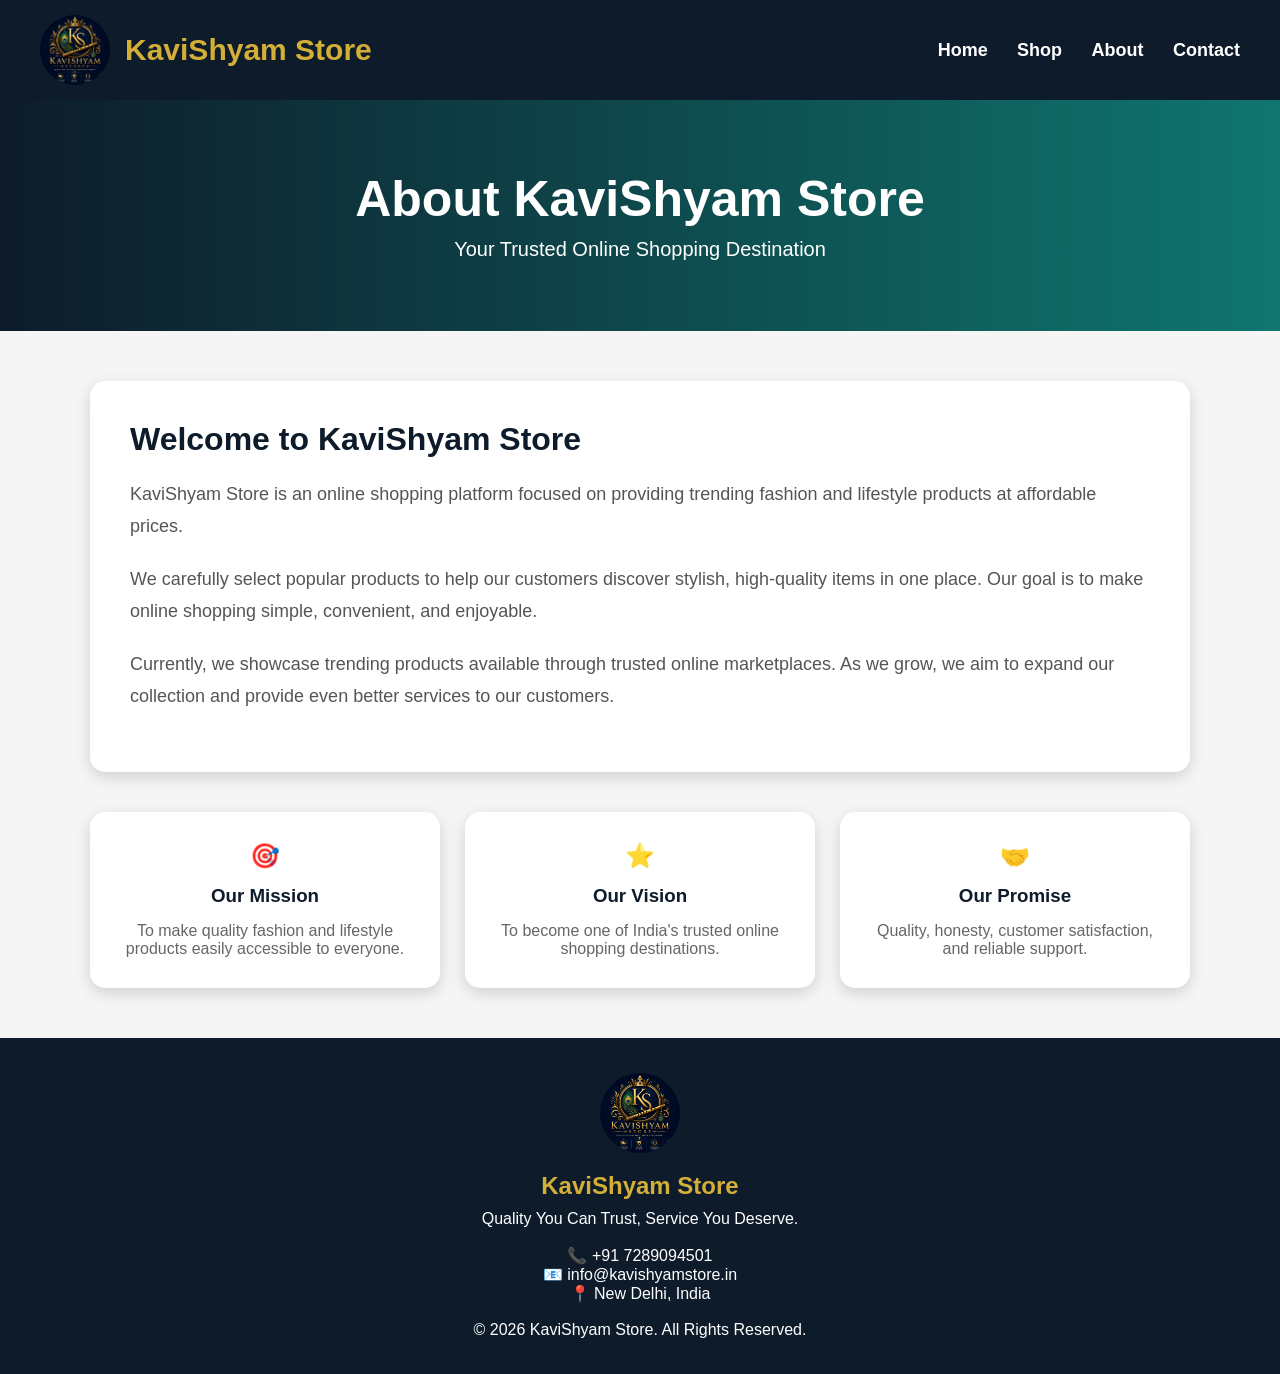
<file: about.html>
<!DOCTYPE html>
<html lang="en">
<head>
<meta charset="UTF-8">
<meta name="viewport" content="width=device-width, initial-scale=1.0">
<title>About | KaviShyam Store</title>

<style>

*{
margin:0;
padding:0;
box-sizing:border-box;
font-family:Arial,sans-serif;
}

body{
background:#f5f5f5;
}

/* Header */

header{
background:#0D1B2A;
padding:15px 40px;
display:flex;
justify-content:space-between;
align-items:center;
}

.logo{
display:flex;
align-items:center;
}

.logo img{
width:70px;
height:70px;
border-radius:50%;
margin-right:15px;
}

.logo h2{
color:#D4AF37;
font-size:30px;
}

nav a{
color:white;
text-decoration:none;
margin-left:25px;
font-size:18px;
font-weight:bold;
}

nav a:hover{
color:#D4AF37;
}

/* Banner */

.banner{
background:linear-gradient(90deg,#0D1B2A,#0F766E);
color:white;
text-align:center;
padding:70px 20px;
}

.banner h1{
font-size:50px;
margin-bottom:10px;
}

.banner p{
font-size:20px;
}

/* About */

.container{
width:90%;
max-width:1100px;
margin:50px auto;
}

.card{
background:white;
padding:40px;
border-radius:15px;
box-shadow:0 5px 15px rgba(0,0,0,.15);
}

.card h2{
color:#0D1B2A;
margin-bottom:20px;
font-size:32px;
}

.card p{
font-size:18px;
line-height:1.8;
color:#555;
margin-bottom:20px;
}

/* Mission */

.mission{
display:grid;
grid-template-columns:repeat(auto-fit,minmax(250px,1fr));
gap:25px;
margin-top:40px;
}

.box{
background:white;
padding:30px;
border-radius:15px;
box-shadow:0 5px 15px rgba(0,0,0,.15);
text-align:center;
}

.box h3{
color:#0D1B2A;
margin:15px 0;
}

.box p{
color:#666;
}

/* Footer */

footer{
background:#0D1B2A;
color:white;
text-align:center;
padding:35px;
margin-top:50px;
}

footer img{
width:80px;
border-radius:50%;
margin-bottom:15px;
}

footer h2{
color:#D4AF37;
margin-bottom:10px;
}

@media(max-width:768px){

header{
flex-direction:column;
}

nav{
margin-top:15px;
}

nav a{
display:inline-block;
margin:8px;
}

.banner h1{
font-size:35px;
}

}

</style>

</head>

<body>

<header>

<div class="logo">

<img src="logo.png" alt="Logo">

<h2>KaviShyam Store</h2>

</div>

<nav>

<a href="index.html">Home</a>
<a href="shop.html">Shop</a>
<a href="about.html">About</a>
<a href="contact.html">Contact</a>

</nav>

</header>

<section class="banner">

<h1>About KaviShyam Store</h1>

<p>Your Trusted Online Shopping Destination</p>

</section>

<div class="container">

<div class="card">

<h2>Welcome to KaviShyam Store</h2>

<p>
KaviShyam Store is an online shopping platform focused on providing trending fashion and lifestyle products at affordable prices.
</p>

<p>
We carefully select popular products to help our customers discover stylish, high-quality items in one place. Our goal is to make online shopping simple, convenient, and enjoyable.
</p>

<p>
Currently, we showcase trending products available through trusted online marketplaces. As we grow, we aim to expand our collection and provide even better services to our customers.
</p>

</div>

<div class="mission">

<div class="box">

<h2>🎯</h2>

<h3>Our Mission</h3>

<p>To make quality fashion and lifestyle products easily accessible to everyone.</p>

</div>

<div class="box">

<h2>⭐</h2>

<h3>Our Vision</h3>

<p>To become one of India's trusted online shopping destinations.</p>

</div>

<div class="box">

<h2>🤝</h2>

<h3>Our Promise</h3>

<p>Quality, honesty, customer satisfaction, and reliable support.</p>

</div>

</div>

</div>

<footer>

<img src="logo.png" alt="Logo">

<h2>KaviShyam Store</h2>

<p>Quality You Can Trust, Service You Deserve.</p>

<br>

<p>📞 +91 7289094501</p>

<p>📧 info@kavishyamstore.in</p>

<p>📍 New Delhi, India</p>

<br>

<p>© 2026 KaviShyam Store. All Rights Reserved.</p>

</footer>

</body>
</html>
</file>
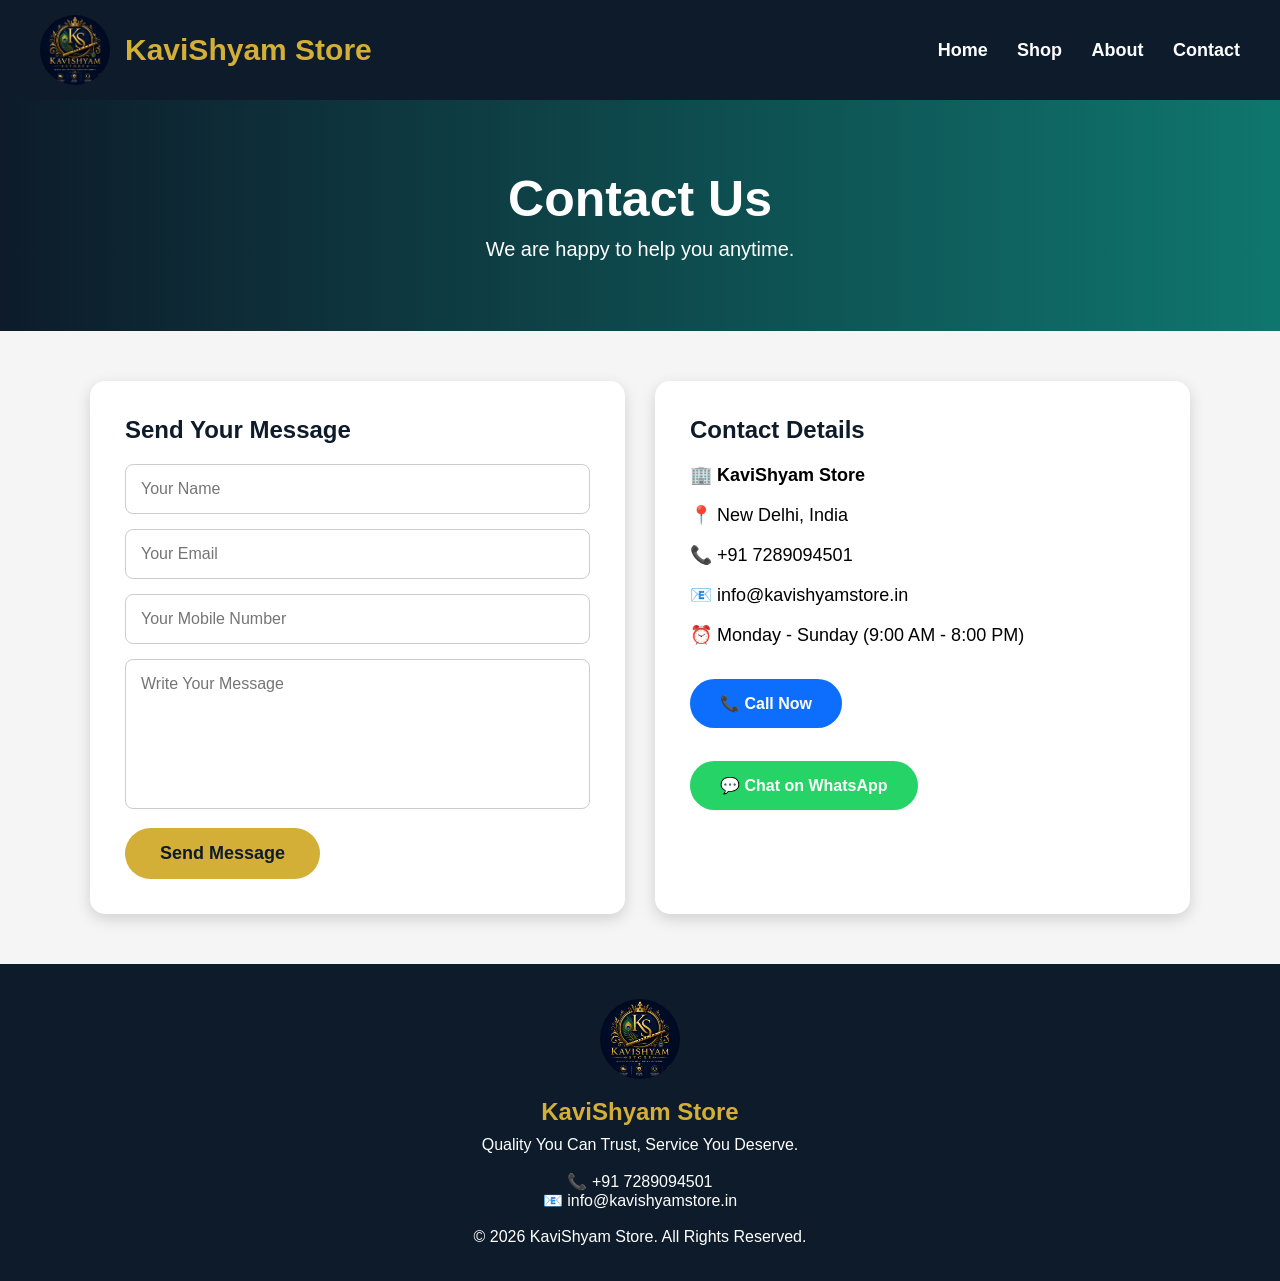
<file: contact.html>
<!DOCTYPE html>
<html lang="en">
<head>
<meta charset="UTF-8">
<meta name="viewport" content="width=device-width, initial-scale=1.0">
<title>Contact | KaviShyam Store</title>

<style>

*{
margin:0;
padding:0;
box-sizing:border-box;
font-family:Arial,sans-serif;
}

body{
background:#f5f5f5;
}

/* Header */

header{
background:#0D1B2A;
display:flex;
justify-content:space-between;
align-items:center;
padding:15px 40px;
}

.logo{
display:flex;
align-items:center;
}

.logo img{
width:70px;
height:70px;
border-radius:50%;
margin-right:15px;
}

.logo h2{
color:#D4AF37;
font-size:30px;
}

nav a{
color:white;
text-decoration:none;
margin-left:25px;
font-weight:bold;
font-size:18px;
}

nav a:hover{
color:#D4AF37;
}

/* Banner */

.banner{
background:linear-gradient(90deg,#0D1B2A,#0F766E);
padding:70px;
text-align:center;
color:white;
}

.banner h1{
font-size:50px;
}

.banner p{
margin-top:10px;
font-size:20px;
}

/* Contact */

.container{
width:90%;
max-width:1100px;
margin:50px auto;
display:grid;
grid-template-columns:1fr 1fr;
gap:30px;
}

.box{
background:white;
padding:35px;
border-radius:15px;
box-shadow:0 5px 15px rgba(0,0,0,.15);
}

.box h2{
margin-bottom:20px;
color:#0D1B2A;
}

input,textarea{

width:100%;
padding:15px;
margin-bottom:15px;
border:1px solid #ccc;
border-radius:8px;
font-size:16px;

}

textarea{
height:150px;
resize:none;
}

button{

background:#D4AF37;
color:#0D1B2A;
padding:15px 35px;
border:none;
border-radius:30px;
font-size:18px;
font-weight:bold;
cursor:pointer;

}

button:hover{

background:#0D1B2A;
color:white;

}

.info p{
margin:18px 0;
font-size:18px;
}

.call{

display:inline-block;
padding:15px 30px;
background:#0D6EFD;
color:white;
text-decoration:none;
border-radius:30px;
font-weight:bold;
margin-top:15px;

}

.whatsapp{

display:inline-block;
padding:15px 30px;
background:#25D366;
color:white;
text-decoration:none;
border-radius:30px;
font-weight:bold;
margin-top:15px;

}

footer{

background:#0D1B2A;
color:white;
text-align:center;
padding:35px;
margin-top:50px;

}

footer img{
width:80px;
border-radius:50%;
margin-bottom:15px;
}

footer h2{
color:#D4AF37;
margin-bottom:10px;
}

@media(max-width:768px){

header{
flex-direction:column;
}

nav{
margin-top:15px;
}

.container{
grid-template-columns:1fr;
}

}

</style>

</head>

<body>

<header>

<div class="logo">

<img src="logo.png">

<h2>KaviShyam Store</h2>

</div>

<nav>

<a href="index.html">Home</a>

<a href="shop.html">Shop</a>

<a href="about.html">About</a>

<a href="contact.html">Contact</a>

</nav>

</header>

<section class="banner">

<h1>Contact Us</h1>

<p>We are happy to help you anytime.</p>

</section>

<div class="container">

<div class="box">

<h2>Send Your Message</h2>

<form>

<input type="text" placeholder="Your Name" required>

<input type="email" placeholder="Your Email" required>

<input type="tel" placeholder="Your Mobile Number" required>

<textarea placeholder="Write Your Message"></textarea>

<button type="submit">

Send Message

</button>

</form>

</div>

<div class="box info">

<h2>Contact Details</h2>

<p>🏢 <b>KaviShyam Store</b></p>

<p>📍 New Delhi, India</p>

<p>📞 +91 7289094501</p>

<p>📧 info@kavishyamstore.in</p>

<p>⏰ Monday - Sunday (9:00 AM - 8:00 PM)</p>

<a href="tel:+917289094501" class="call">

📞 Call Now

</a>

<br><br>

<a href="https://wa.me/917289094501?text=Hello%20KaviShyam%20Store" target="_blank" class="whatsapp">

💬 Chat on WhatsApp

</a>

</div>

</div>

<footer>

<img src="logo.png">

<h2>KaviShyam Store</h2>

<p>Quality You Can Trust, Service You Deserve.</p>

<br>

<p>📞 +91 7289094501</p>

<p>📧 info@kavishyamstore.in</p>

<br>

<p>© 2026 KaviShyam Store. All Rights Reserved.</p>

</footer>

</body>
</html>
</file>
